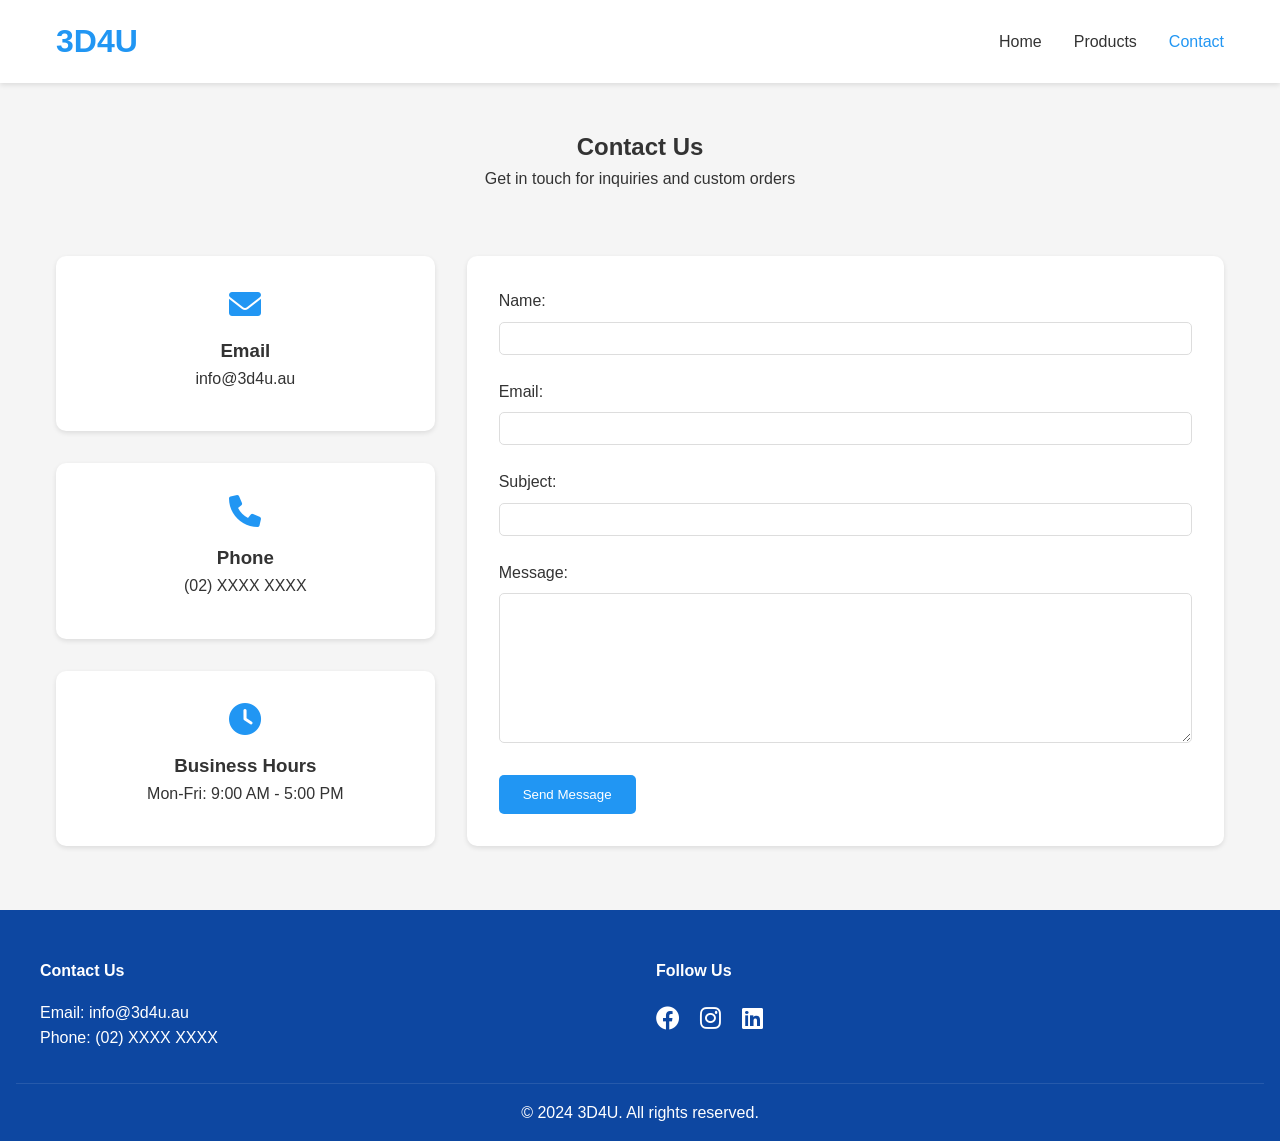
<file: contact.html>
<!DOCTYPE html>
<html lang="en">
<head>
    <meta charset="UTF-8">
    <meta name="viewport" content="width=device-width, initial-scale=1.0">
    <meta name="description" content="Contact 3D4U for all your 3D printing needs and inquiries.">
    <title>Contact Us - 3D4U</title>
    <link rel="stylesheet" href="css/styles.css">
    <link rel="stylesheet" href="https://cdnjs.cloudflare.com/ajax/libs/font-awesome/6.0.0/css/all.min.css">
</head>
<body>
    <header>
        <nav>
            <div class="logo">
                <h1>3D4U</h1>
            </div>
            <div class="nav-toggle">
                <i class="fas fa-bars"></i>
            </div>
            <ul class="nav-links">
                <li><a href="index.html">Home</a></li>
                <li><a href="products.html">Products</a></li>
                <li><a href="contact.html" class="active">Contact</a></li>
            </ul>
        </nav>
    </header>

    <main>
        <section class="contact-header">
            <h2>Contact Us</h2>
            <p>Get in touch for inquiries and custom orders</p>
        </section>

        <section class="contact-content">
            <div class="contact-info">
                <div class="info-item">
                    <i class="fas fa-envelope"></i>
                    <h3>Email</h3>
                    <p>info@3d4u.au</p>
                </div>
                <div class="info-item">
                    <i class="fas fa-phone"></i>
                    <h3>Phone</h3>
                    <p>(02) XXXX XXXX</p>
                </div>
                <div class="info-item">
                    <i class="fas fa-clock"></i>
                    <h3>Business Hours</h3>
                    <p>Mon-Fri: 9:00 AM - 5:00 PM</p>
                </div>
            </div>

            <form id="contactForm" class="contact-form">
                <div class="form-group">
                    <label for="name">Name:</label>
                    <input type="text" id="name" name="name" required>
                </div>
                <div class="form-group">
                    <label for="email">Email:</label>
                    <input type="email" id="email" name="email" required>
                </div>
                <div class="form-group">
                    <label for="subject">Subject:</label>
                    <input type="text" id="subject" name="subject" required>
                </div>
                <div class="form-group">
                    <label for="message">Message:</label>
                    <textarea id="message" name="message" required></textarea>
                </div>
                <button type="submit" class="submit-button">Send Message</button>
            </form>
        </section>
    </main>

    <footer>
        <div class="footer-content">
            <div class="footer-section">
                <h4>Contact Us</h4>
                <p>Email: info@3d4u.au</p>
                <p>Phone: (02) XXXX XXXX</p>
            </div>
            <div class="footer-section">
                <h4>Follow Us</h4>
                <div class="social-links">
                    <a href="#"><i class="fab fa-facebook"></i></a>
                    <a href="#"><i class="fab fa-instagram"></i></a>
                    <a href="#"><i class="fab fa-linkedin"></i></a>
                </div>
            </div>
        </div>
        <div class="footer-bottom">
            <p>&copy; 2024 3D4U. All rights reserved.</p>
        </div>
    </footer>

    <script src="js/main.js"></script>
</body>
</html>
</file>
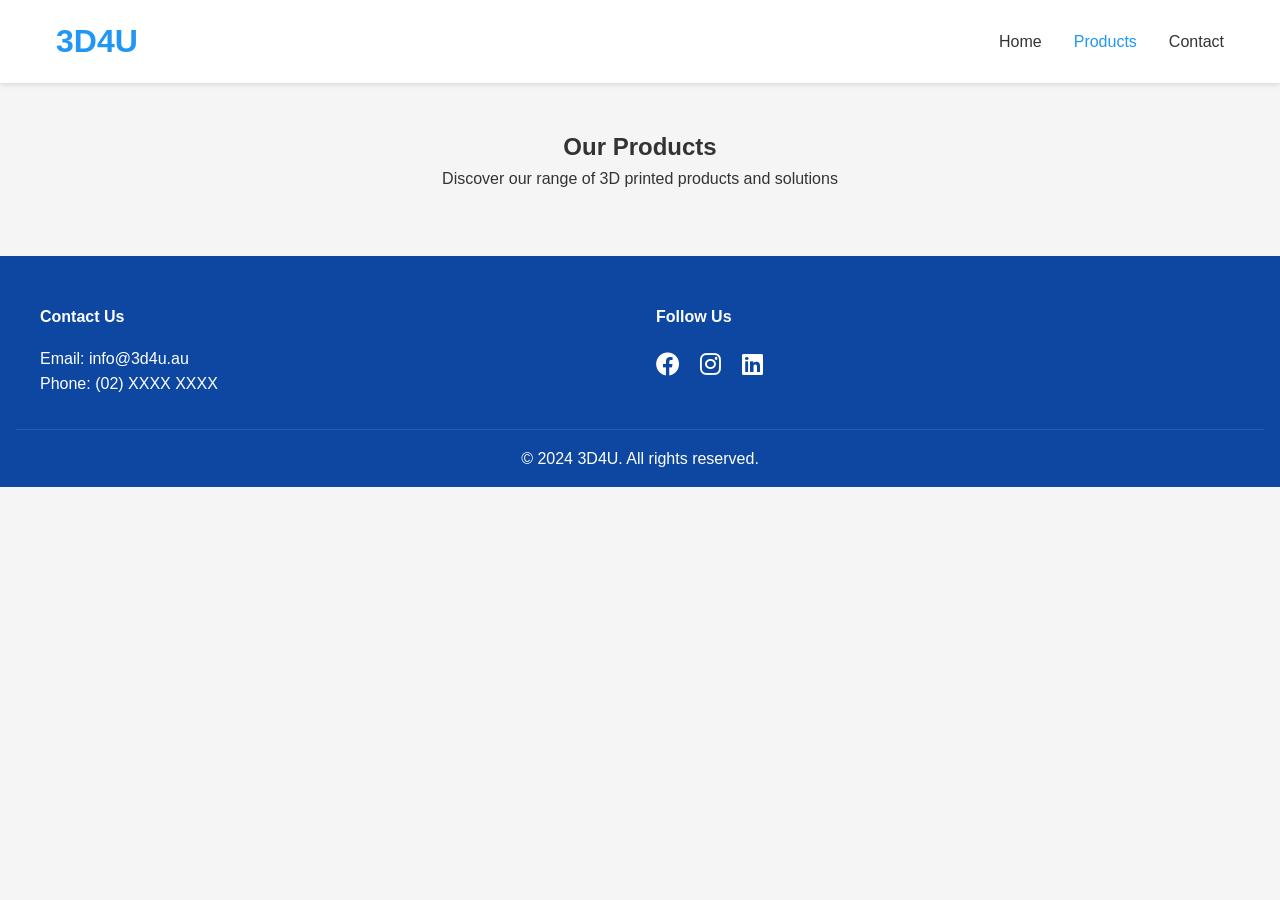
<file: products.html>
<!DOCTYPE html>
<html lang="en">
<head>
    <meta charset="UTF-8">
    <meta name="viewport" content="width=device-width, initial-scale=1.0">
    <meta name="description" content="Browse our collection of 3D printed products and custom solutions.">
    <title>Products - 3D4U</title>
    <link rel="stylesheet" href="css/styles.css">
    <link rel="stylesheet" href="https://cdnjs.cloudflare.com/ajax/libs/font-awesome/6.0.0/css/all.min.css">
</head>
<body>
    <header>
        <nav>
            <div class="logo">
                <h1>3D4U</h1>
            </div>
            <div class="nav-toggle">
                <i class="fas fa-bars"></i>
            </div>
            <ul class="nav-links">
                <li><a href="index.html">Home</a></li>
                <li><a href="products.html" class="active">Products</a></li>
                <li><a href="contact.html">Contact</a></li>
            </ul>
        </nav>
    </header>

    <main>
        <section class="products-header">
            <h2>Our Products</h2>
            <p>Discover our range of 3D printed products and solutions</p>
        </section>

        <section class="products-grid" id="productsContainer">
            <!-- Products will be dynamically loaded here -->
        </section>
    </main>

    <footer>
        <div class="footer-content">
            <div class="footer-section">
                <h4>Contact Us</h4>
                <p>Email: info@3d4u.au</p>
                <p>Phone: (02) XXXX XXXX</p>
            </div>
            <div class="footer-section">
                <h4>Follow Us</h4>
                <div class="social-links">
                    <a href="#"><i class="fab fa-facebook"></i></a>
                    <a href="#"><i class="fab fa-instagram"></i></a>
                    <a href="#"><i class="fab fa-linkedin"></i></a>
                </div>
            </div>
        </div>
        <div class="footer-bottom">
            <p>&copy; 2024 3D4U. All rights reserved.</p>
        </div>
    </footer>

    <script src="js/main.js"></script>
</body>
</html>
</file>
<file: css/styles.css>
/* Global Styles */
:root {
    --primary-color: #2196f3;
    --secondary-color: #0d47a1;
    --accent-color: #64b5f6;
    --text-color: #333;
    --background-color: #f5f5f5;
    --white: #ffffff;
}

* {
    margin: 0;
    padding: 0;
    box-sizing: border-box;
}

body {
    font-family: 'Segoe UI', Tahoma, Geneva, Verdana, sans-serif;
    line-height: 1.6;
    color: var(--text-color);
    background-color: var(--background-color);
}

/* Navigation */
header {
    background-color: var(--white);
    box-shadow: 0 2px 5px rgba(0, 0, 0, 0.1);
    position: fixed;
    width: 100%;
    top: 0;
    z-index: 1000;
}

nav {
    max-width: 1200px;
    margin: 0 auto;
    padding: 1rem;
    display: flex;
    justify-content: space-between;
    align-items: center;
}

.logo h1 {
    color: var(--primary-color);
    font-size: 2rem;
}

.nav-toggle {
    display: none;
    font-size: 1.5rem;
    cursor: pointer;
}

.nav-links {
    display: flex;
    list-style: none;
}

.nav-links li {
    margin-left: 2rem;
}

.nav-links a {
    text-decoration: none;
    color: var(--text-color);
    font-weight: 500;
    transition: color 0.3s;
}

.nav-links a:hover,
.nav-links a.active {
    color: var(--primary-color);
}

/* Hero Section */
.hero {
    height: 100vh;
    background: linear-gradient(rgba(0, 0, 0, 0.5), rgba(0, 0, 0, 0.5)),
                url('../images/hero-bg.jpg') center/cover;
    display: flex;
    align-items: center;
    justify-content: center;
    text-align: center;
    color: var(--white);
    padding: 0 1rem;
}

.hero-content h2 {
    font-size: 3rem;
    margin-bottom: 1rem;
}

.cta-button {
    display: inline-block;
    padding: 1rem 2rem;
    background-color: var(--primary-color);
    color: var(--white);
    text-decoration: none;
    border-radius: 5px;
    margin-top: 1rem;
    transition: background-color 0.3s;
}

.cta-button:hover {
    background-color: var(--secondary-color);
}

/* Features Section */
.features {
    padding: 4rem 1rem;
    max-width: 1200px;
    margin: 0 auto;
    text-align: center;
}

.features h3 {
    font-size: 2rem;
    margin-bottom: 2rem;
}

.feature-grid {
    display: grid;
    grid-template-columns: repeat(auto-fit, minmax(250px, 1fr));
    gap: 2rem;
}

.feature-card {
    background-color: var(--white);
    padding: 2rem;
    border-radius: 10px;
    box-shadow: 0 2px 5px rgba(0, 0, 0, 0.1);
    transition: transform 0.3s;
}

.feature-card:hover {
    transform: translateY(-5px);
}

.feature-card i {
    font-size: 2.5rem;
    color: var(--primary-color);
    margin-bottom: 1rem;
}

/* Products Grid */
.products-header {
    text-align: center;
    padding: 8rem 1rem 4rem;
}

.products-grid {
    max-width: 1200px;
    margin: 0 auto;
    padding: 0 1rem;
    display: grid;
    grid-template-columns: repeat(auto-fit, minmax(300px, 1fr));
    gap: 2rem;
}

.product-card {
    background-color: var(--white);
    border-radius: 10px;
    overflow: hidden;
    box-shadow: 0 2px 5px rgba(0, 0, 0, 0.1);
    transition: transform 0.3s;
}

.product-card:hover {
    transform: translateY(-5px);
}

.product-image {
    width: 100%;
    height: 200px;
    object-fit: cover;
}

.product-info {
    padding: 1.5rem;
}

.product-info h3 {
    margin-bottom: 0.5rem;
}

.product-info p {
    margin-bottom: 1rem;
}

.product-link {
    display: inline-block;
    padding: 0.5rem 1rem;
    background-color: var(--primary-color);
    color: var(--white);
    text-decoration: none;
    border-radius: 5px;
    transition: background-color 0.3s;
}

.product-link:hover {
    background-color: var(--secondary-color);
}

/* Contact Form */
.contact-header {
    text-align: center;
    padding: 8rem 1rem 4rem;
}

.contact-content {
    max-width: 1200px;
    margin: 0 auto;
    padding: 0 1rem 4rem;
    display: grid;
    grid-template-columns: 1fr 2fr;
    gap: 2rem;
}

.contact-info {
    display: grid;
    gap: 2rem;
}

.info-item {
    background-color: var(--white);
    padding: 2rem;
    border-radius: 10px;
    box-shadow: 0 2px 5px rgba(0, 0, 0, 0.1);
    text-align: center;
}

.info-item i {
    font-size: 2rem;
    color: var(--primary-color);
    margin-bottom: 1rem;
}

.contact-form {
    background-color: var(--white);
    padding: 2rem;
    border-radius: 10px;
    box-shadow: 0 2px 5px rgba(0, 0, 0, 0.1);
}

.form-group {
    margin-bottom: 1.5rem;
}

.form-group label {
    display: block;
    margin-bottom: 0.5rem;
    font-weight: 500;
}

.form-group input,
.form-group textarea {
    width: 100%;
    padding: 0.5rem;
    border: 1px solid #ddd;
    border-radius: 5px;
    font-family: inherit;
}

.form-group textarea {
    height: 150px;
    resize: vertical;
}

.submit-button {
    background-color: var(--primary-color);
    color: var(--white);
    padding: 0.75rem 1.5rem;
    border: none;
    border-radius: 5px;
    cursor: pointer;
    transition: background-color 0.3s;
}

.submit-button:hover {
    background-color: var(--secondary-color);
}

/* Footer */
footer {
    background-color: var(--secondary-color);
    color: var(--white);
    padding: 3rem 1rem 1rem;
}

.footer-content {
    max-width: 1200px;
    margin: 0 auto;
    display: grid;
    grid-template-columns: repeat(auto-fit, minmax(250px, 1fr));
    gap: 2rem;
}

.footer-section h4 {
    margin-bottom: 1rem;
}

.social-links a {
    color: var(--white);
    font-size: 1.5rem;
    margin-right: 1rem;
    transition: color 0.3s;
}

.social-links a:hover {
    color: var(--accent-color);
}

.footer-bottom {
    text-align: center;
    margin-top: 2rem;
    padding-top: 1rem;
    border-top: 1px solid rgba(255, 255, 255, 0.1);
}

/* Responsive Design */
@media (max-width: 768px) {
    .nav-toggle {
        display: block;
    }

    .nav-links {
        display: none;
        position: absolute;
        top: 100%;
        left: 0;
        width: 100%;
        background-color: var(--white);
        padding: 1rem;
        flex-direction: column;
        text-align: center;
    }

    .nav-links.active {
        display: flex;
    }

    .nav-links li {
        margin: 1rem 0;
    }

    .hero-content h2 {
        font-size: 2rem;
    }

    .contact-content {
        grid-template-columns: 1fr;
    }
}
</file>
